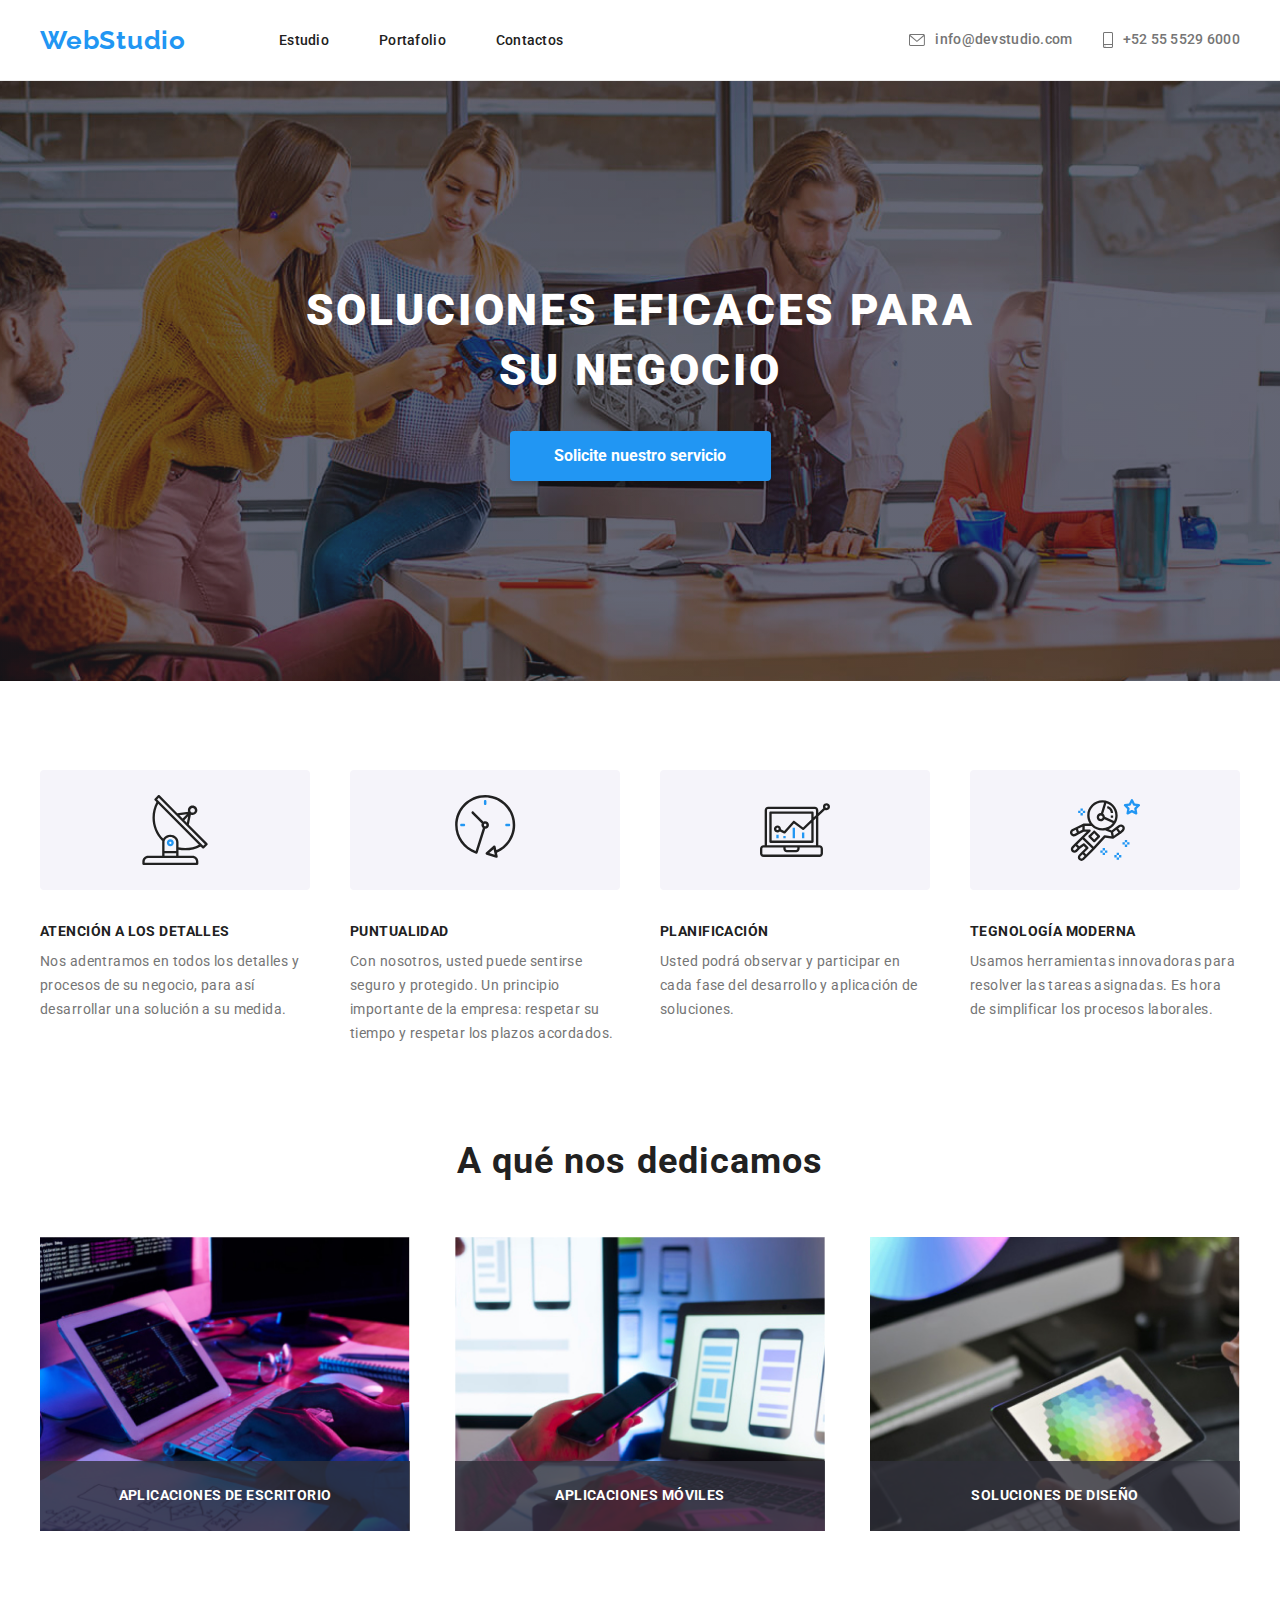
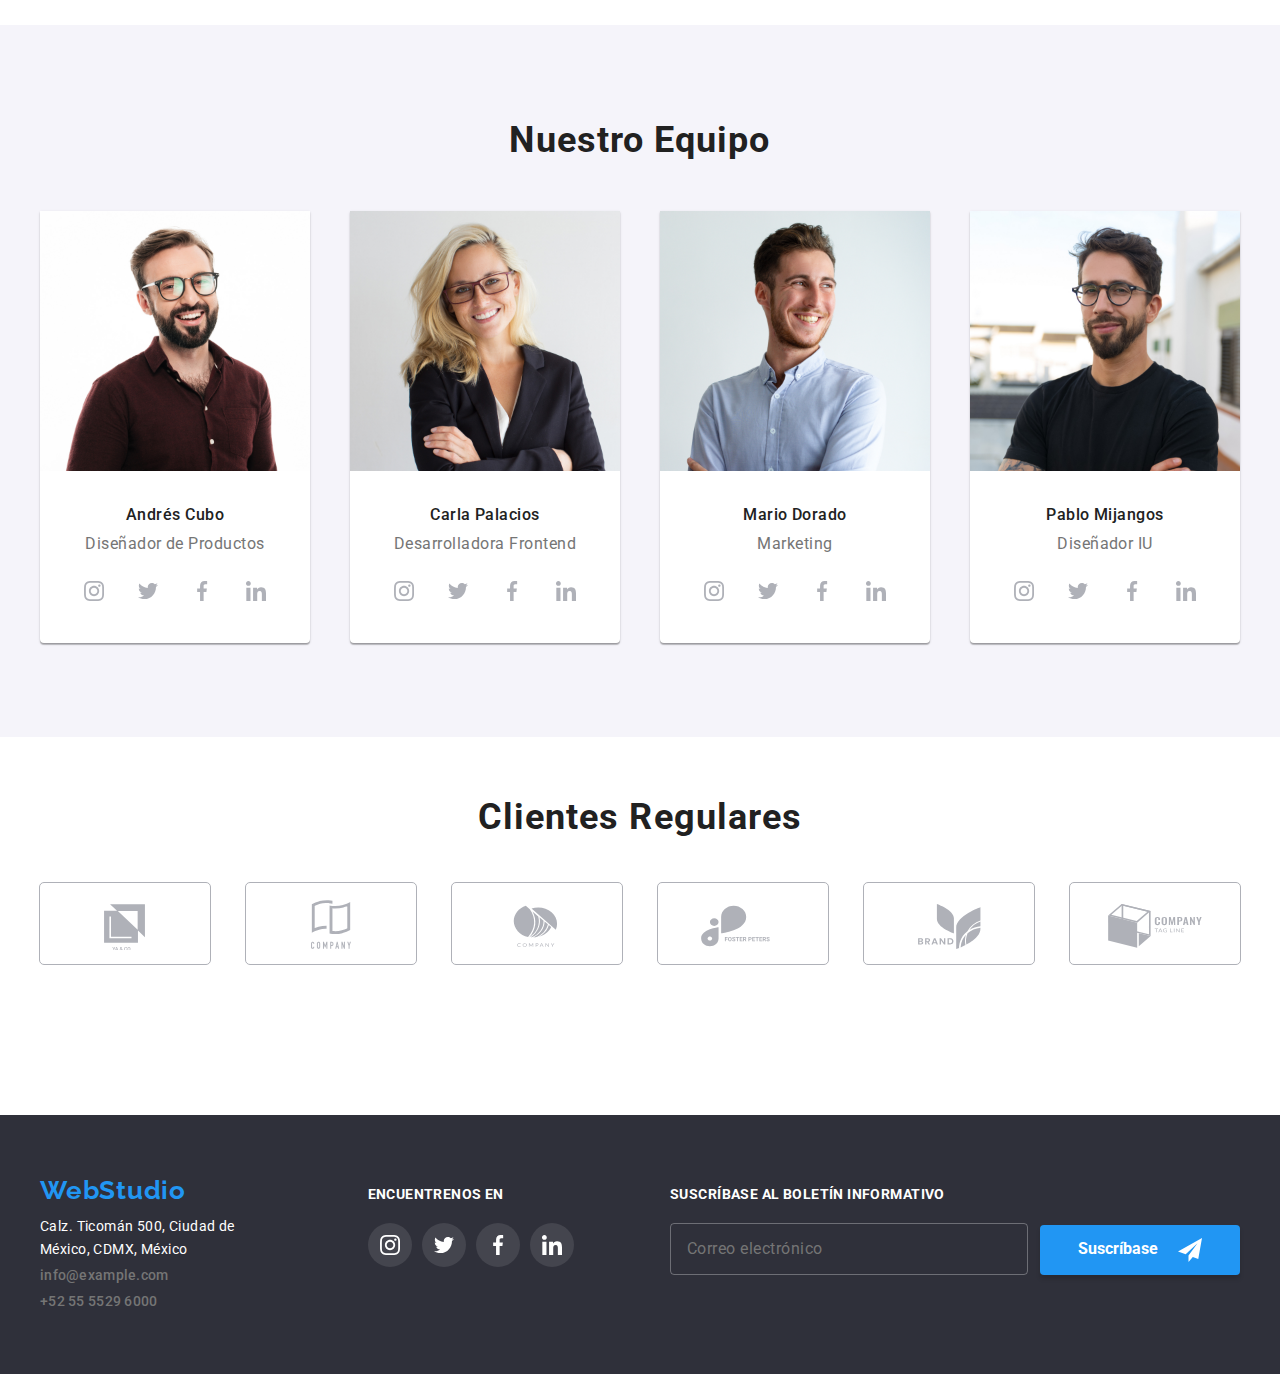
<file: index.html>
<!DOCTYPE html>
<html lang="es">
  <head>
    <meta charset="utf-8" />
    <meta name="description" content="homework 1: Web Studio Project" />
    <meta name="viewport" content="width=device-width, initial-scale=1" />
    <link rel="stylesheet" href="./css/modern-normalize.min.css" />
    <link rel="stylesheet" type="text/css" href="css/styles.css" />
    <link rel="preconnect" href="https://fonts.googleapis.com" />
    <link rel="preconnect" href="https://fonts.gstatic.com" crossorigin />
    <link
      href="https://fonts.googleapis.com/css2?family=Raleway:wght@700&family=Roboto:wght@400;500;700;900&display=swap"
      rel="stylesheet"
    />
    <title>Principal</title>
  </head>
  <body>
    <header>
      <div class="container">
        <nav>
          <a class="logo" href="#">WebStudio</a>
          <ul class="links">
            <li><a class="link" href="#">Estudio</a></li>
            <li><a class="link" href="portafolio.html">Portafolio</a></li>
            <li><a class="link" href="#">Contactos</a></li>
          </ul>
        </nav>
        <ul class="contacts">
          <li class="contact-item">
            <svg class="icon-mail" width="16" height="12">
              <use xlink:href="./images/icons.svg#icon-sobre"></use>
            </svg>
            <a class="contact" href="mailto:info@devstudio.com"
              >info@devstudio.com</a
            >
          </li>
          <li class="contact-item">
            <svg class="icon-phone" width="10" height="16">
              <use
                xlink:href="./images/icons.svg#icon-telfono-inteligente"
              ></use>
            </svg>
            <a class="contact" href="tel:+525555296000">+52 55 5529 6000</a>
          </li>
        </ul>
      </div>
    </header>
    <main>
      <section class="banner">
        <div class="container">
          <h1 class="title">SOLUCIONES EFICACES PARA <br />SU NEGOCIO</h1>
          <button data-modal-open class="button" type="button">
            Solicite nuestro servicio
          </button>
        </div>
      </section>
      <div class="container">
        <ul class="descriptions">
          <li>
            <svg class="icon-antenna" width="70" height="70">
              <use xlink:href="./images/icons.svg#icon-antena-1"></use>
            </svg>
            <h3 class="subtitle">ATENCIÓN A LOS DETALLES</h3>
            <p class="text">
              Nos adentramos en todos los detalles y procesos de su negocio,
              para así desarrollar una solución a su medida.
            </p>
          </li>
          <li>
            <svg class="icon-clock" width="70" height="70">
              <use xlink:href="./images/icons.svg#icon-reloj-1"></use>
            </svg>
            <h3 class="subtitle">PUNTUALIDAD</h3>
            <p class="text">
              Con nosotros, usted puede sentirse seguro y protegido. Un
              principio importante de la empresa: respetar su tiempo y respetar
              los plazos acordados.
            </p>
          </li>
          <li>
            <svg class="icon-diagram" width="70" height="70">
              <use xlink:href="./images/icons.svg#icon-diagrama-1"></use>
            </svg>
            <h3 class="subtitle">PLANIFICACIÓN</h3>
            <p class="text">
              Usted podrá observar y participar en cada fase del desarrollo y
              aplicación de soluciones.
            </p>
          </li>
          <li>
            <svg class="icon-astronaut" width="70" height="70">
              <use xlink:href="./images/icons.svg#icon-astronauta-1"></use>
            </svg>
            <h3 class="subtitle">TEGNOLOGÍA MODERNA</h3>
            <p class="text">
              Usamos herramientas innovadoras para resolver las tareas
              asignadas. Es hora de simplificar los procesos laborales.
            </p>
          </li>
        </ul>
        <div class="service">
          <h2 class="title1">A qué nos dedicamos</h2>
          <ul class="service-list">
            <li class="service-item">
              <img
                src="images/image.jpg"
                alt="persona digitando código"
                width="370"
              />
              <h3>APLICACIONES DE ESCRITORIO</h3>
            </li>
            <li class="service-item">
              <img
                src="images/image-1.jpg"
                alt="persona digitando código"
                width="370"
              />
              <h3>APLICACIONES MÓVILES</h3>
            </li>
            <li class="service-item">
              <img
                src="images/image-2.jpg"
                alt="persona digitando código"
                width="370"
              />
              <h3>SOLUCIONES DE DISEÑO</h3>
            </li>
          </ul>
        </div>
      </div>
      <section class="team">
        <div class="container">
          <h2 class="title1">Nuestro Equipo</h2>
          <ul class="team-cards">
            <li class="team-item">
              <figure>
                <img
                  src="images/image-3.jpg"
                  alt="Andrés Cubo"
                  style="width: 270px"
                />
                <figcaption class="team-person">
                  <h3 class="name">Andrés Cubo</h3>
                  <p>Diseñador de Productos</p>
                  <ul class="team-icons">
                    <li>
                      <svg class="icon-network" width="44" height="44">
                        <use
                          xlink:href="./images/icons.svg#icon-instagram"
                        ></use>
                      </svg>
                    </li>
                    <li>
                      <svg class="icon-network" width="44" height="44">
                        <use xlink:href="./images/icons.svg#icon-twitter"></use>
                      </svg>
                    </li>
                    <li>
                      <svg class="icon-network" width="44" height="44">
                        <use
                          xlink:href="./images/icons.svg#icon-facebook"
                        ></use>
                      </svg>
                    </li>
                    <li>
                      <svg class="icon-network" width="44" height="44">
                        <use
                          xlink:href="./images/icons.svg#icon-linkedin"
                        ></use>
                      </svg>
                    </li>
                  </ul>
                </figcaption>
              </figure>
            </li>
            <li class="team-item">
              <figure>
                <img
                  src="images/image-4.jpg"
                  alt="Carla Palacios"
                  style="width: 270px"
                />
                <figcaption class="team-person">
                  <h3 class="name">Carla Palacios</h3>
                  <p>Desarrolladora Frontend</p>
                  <ul class="team-icons">
                    <li>
                      <svg class="icon-network" width="44" height="44">
                        <use
                          xlink:href="./images/icons.svg#icon-instagram"
                        ></use>
                      </svg>
                    </li>
                    <li>
                      <svg class="icon-network" width="44" height="44">
                        <use xlink:href="./images/icons.svg#icon-twitter"></use>
                      </svg>
                    </li>
                    <li>
                      <svg class="icon-network" width="44" height="44">
                        <use
                          xlink:href="./images/icons.svg#icon-facebook"
                        ></use>
                      </svg>
                    </li>
                    <li>
                      <svg class="icon-network" width="44" height="44">
                        <use
                          xlink:href="./images/icons.svg#icon-linkedin"
                        ></use>
                      </svg>
                    </li>
                  </ul>
                </figcaption>
              </figure>
            </li>
            <li class="team-item">
              <figure>
                <img
                  src="images/image-5.jpg"
                  alt="Mario Dorado"
                  style="width: 270px"
                />
                <figcaption class="team-person">
                  <h3 class="name">Mario Dorado</h3>
                  <p>Marketing</p>
                  <ul class="team-icons">
                    <li>
                      <svg class="icon-network" width="44" height="44">
                        <use
                          xlink:href="./images/icons.svg#icon-instagram"
                        ></use>
                      </svg>
                    </li>
                    <li>
                      <svg class="icon-network" width="44" height="44">
                        <use xlink:href="./images/icons.svg#icon-twitter"></use>
                      </svg>
                    </li>
                    <li>
                      <svg class="icon-network" width="44" height="44">
                        <use
                          xlink:href="./images/icons.svg#icon-facebook"
                        ></use>
                      </svg>
                    </li>
                    <li>
                      <svg class="icon-network" width="44" height="44">
                        <use
                          xlink:href="./images/icons.svg#icon-linkedin"
                        ></use>
                      </svg>
                    </li>
                  </ul>
                </figcaption>
              </figure>
            </li>
            <li class="team-item">
              <figure>
                <img
                  src="images/image-6.jpg"
                  alt="Pablo Mijangos"
                  style="width: 270px"
                />
                <figcaption class="team-person">
                  <h3 class="name">Pablo Mijangos</h3>
                  <p>Diseñador IU</p>
                  <ul class="team-icons">
                    <li>
                      <svg class="icon-network" width="44" height="44">
                        <use
                          xlink:href="./images/icons.svg#icon-instagram"
                        ></use>
                      </svg>
                    </li>
                    <li>
                      <svg class="icon-network" width="44" height="44">
                        <use xlink:href="./images/icons.svg#icon-twitter"></use>
                      </svg>
                    </li>
                    <li>
                      <svg class="icon-network" width="44" height="44">
                        <use
                          xlink:href="./images/icons.svg#icon-facebook"
                        ></use>
                      </svg>
                    </li>
                    <li>
                      <svg class="icon-network" width="44" height="44">
                        <use
                          xlink:href="./images/icons.svg#icon-linkedin"
                        ></use>
                      </svg>
                    </li>
                  </ul>
                </figcaption>
              </figure>
            </li>
          </ul>
        </div>
      </section>
      <section class="clients">
        <div class="container">
          <h2 class="title1">Clientes Regulares</h2>
          <ul class="clients-logo">
            <li>
              <svg class="client-item" width="106" height="52.83">
                <use xlink:href="./images/icons.svg#icon-Logo"></use>
              </svg>
            </li>
            <li>
              <svg class="client-item" width="106" height="52.83">
                <use xlink:href="./images/icons.svg#icon-Logo1"></use>
              </svg>
            </li>
            <li>
              <svg class="client-item" width="106" height="52.83">
                <use xlink:href="./images/icons.svg#icon-Logo2"></use>
              </svg>
            </li>
            <li>
              <svg class="client-item" width="106" height="52.83">
                <use xlink:href="./images/icons.svg#icon-Logo3"></use>
              </svg>
            </li>
            <li>
              <svg class="client-item" width="106" height="52.83">
                <use xlink:href="./images/icons.svg#icon-Logo4"></use>
              </svg>
            </li>
            <li>
              <svg class="client-item" width="106" height="52.83">
                <use xlink:href="./images/icons.svg#icon-Logo5"></use>
              </svg>
            </li>
          </ul>
        </div>
      </section>
    </main>
    <footer>
      <div class="container">
        <section class="location-data">
          <a class="logo" href="#">WebStudio</a>
          <address class="address-text">
            Calz. Ticomán 500, Ciudad de México, CDMX, México
          </address>
          <address class="contacts1">
            <a class="contact" href="mailto:info@example.com"
              >info@example.com</a
            >
            <a class="contact" href="tel:+525555296000">+52 55 5529 6000</a>
          </address>
        </section>
        <section class="social-networks">
          <h3>ENCUENTRENOS EN</h3>
          <ul class="social-icons">
            <li class="social-item">
              <svg class="icon-network" width="44" height="44">
                <use xlink:href="./images/icons.svg#icon-instagram"></use>
              </svg>
            </li>
            <li class="social-item">
              <svg class="icon-network" width="44" height="44">
                <use xlink:href="./images/icons.svg#icon-twitter"></use>
              </svg>
            </li>
            <li class="social-item">
              <svg class="icon-network" width="44" height="44">
                <use xlink:href="./images/icons.svg#icon-facebook"></use>
              </svg>
            </li>
            <li class="social-item">
              <svg class="icon-network" width="44" height="44">
                <use xlink:href="./images/icons.svg#icon-linkedin"></use>
              </svg>
            </li>
          </ul>
        </section>
        <section class="subscribe">
          <form class="subscribe-form" name="subscribe-form">
            <label class="subscribe-mail">
              <h3>SUSCRÍBASE al boletín informativo</h3>
              <input
                type="email"
                name="email"
                placeholder="Correo electrónico"
              />
            </label>
            <button class="subscribe-btn" type="submit">
              Suscríbase
              <svg class="send">
                <use xlink:href="./images/icons.svg#icon-send"></use>
              </svg>
            </button>
          </form>
        </section>
      </div>
    </footer>
    <div class="backdrop is-hidden" data-modal>
      <div class="modal">
        <h3>Deje sus datos, nos contactaremos con usted</h3>
        <form class="modal-form" name="modal-form" autocomplete="on">
          <label class="info-user">
            Nombre
            <input class="info-input" type="text" name="name" autofocus />
            <svg class="icon-input" width="12" height="12">
              <use xlink:href="./images/icons.svg#icon-person-modal"></use>
            </svg>
          </label>
          <label class="info-user">
            Teléfono
            <input class="info-input" type="tel" name="phone" />
            <svg class="icon-input" width="13" height="13">
              <use xlink:href="./images/icons.svg#icon-phone-modal"></use>
            </svg>
          </label>
          <label class="info-user">
            E-mail
            <input class="info-input" type="email" name="email" />
            <svg class="icon-input" width="15" height="12">
              <use xlink:href="./images/icons.svg#icon-mail-modal"></use>
            </svg>
          </label>
          <label class="info-comments">
            Comentarios
            <textarea
              class="comments"
              name="comments"
              placeholder="Introduzca el texto"
            ></textarea>
          </label>
          <label class="info-agree">
            <input
              class="info-check"
              type="checkbox"
              name="agree"
              value="agree"
            />
            <svg class="box">
              <use xlink:href="./images/icons.svg#icon-box"></use>
            </svg>
            <svg class="check">
              <use xlink:href="./images/icons.svg#icon-check"></use>
            </svg>
            <p>
              Estoy de acuerdo con el boletín informativo y acepto los Términos
              y Condiciones
            </p>
          </label>
          <button type="submit">Enviar</button>
        </form>
        <button class="exit-modal" data-modal-close>
          <svg class="exit-icon" width="18" height="18">
            <use xlink:href="./images/icons.svg#exit"></use>
          </svg>
        </button>
      </div>
    </div>
    <script src="./js/modal.js"></script>
  </body>
</html>
</file>
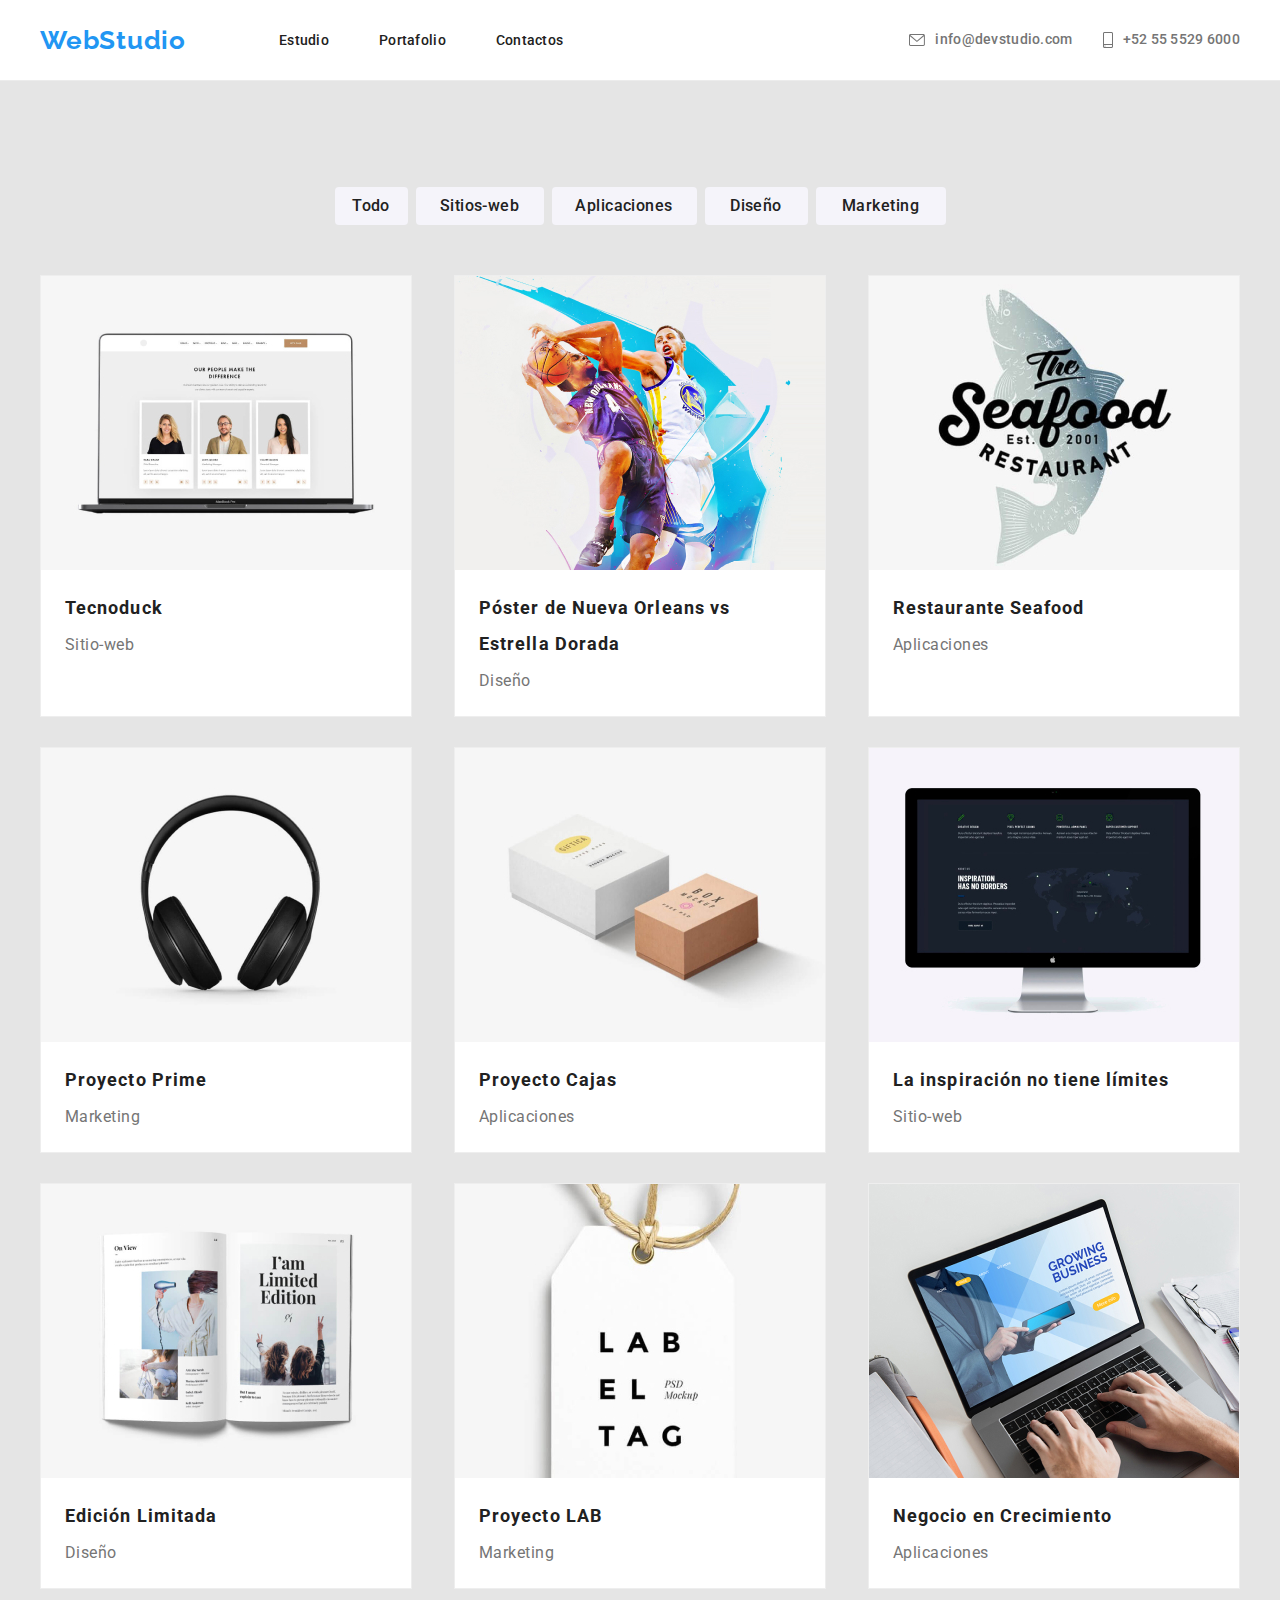
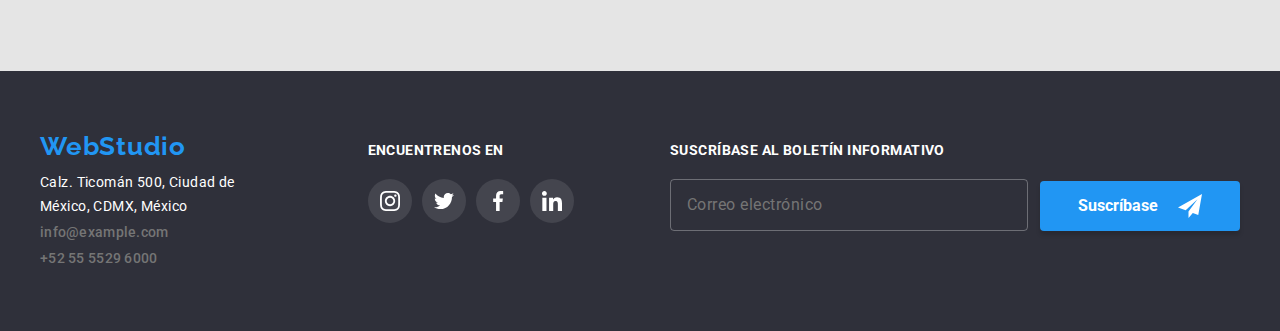
<file: portafolio.html>
<!DOCTYPE html>
<html lang="es">
  <head>
    <meta charset="utf-8" />
    <meta name="description" content="homework 1: Web Studio Project" />
    <meta name="viewport" content="width=device-width, initial-scale=1" />
    <link rel="stylesheet" href="./css/modern-normalize.min.css" />
    <link rel="stylesheet" type="text/css" href="css/styles.css" />
    <link rel="preconnect" href="https://fonts.googleapis.com" />
    <link rel="preconnect" href="https://fonts.gstatic.com" crossorigin />
    <link
      href="https://fonts.googleapis.com/css2?family=Raleway:wght@700&family=Roboto:wght@400;500;700;900&display=swap"
      rel="stylesheet"
    />
    <title>Portafolio</title>
  </head>
  <body>
    <header>
      <div class="container">
        <nav>
          <a class="logo" href="index.html">WebStudio</a>
          <ul class="links">
            <li><a class="link" href="index.html">Estudio</a></li>
            <li><a class="link" href="#">Portafolio</a></li>
            <li><a class="link" href="#">Contactos</a></li>
          </ul>
        </nav>
        <ul class="contacts">
          <li class="contact-item">
            <svg class="icon-mail" width="16" height="12">
              <use xlink:href="./images/icons.svg#icon-sobre"></use>
            </svg>
            <a class="contact" href="mailto:info@devstudio.com"
              >info@devstudio.com</a
            >
          </li>
          <li class="contact-item">
            <svg class="icon-phone" width="10" height="16">
              <use
                xlink:href="./images/icons.svg#icon-telfono-inteligente"
              ></use>
            </svg>
            <a class="contact" href="tel:+525555296000">+52 55 5529 6000</a>
          </li>
        </ul>
      </div>
    </header>
    <main>
      <section class="products">
        <div class="container">
          <ul class="filters">
            <li><button class="filter" type="button">Todo</button></li>
            <li><button class="filter" type="button">Sitios-web</button></li>
            <li><button class="filter" type="button">Aplicaciones</button></li>
            <li><button class="filter" type="button">Diseño</button></li>
            <li><button class="filter" type="button">Marketing</button></li>
          </ul>
          <ul class="products-all">
            <li class="product-item">
              <figure>
                <div class="product-description">
                  <img src="images/img-port.jpg" alt="Tecnoduck" />
                  <div class="product-transition">
                    <p>
                      Tecnoduck es una plataforma de distribución de coronavirus
                      de última generación. Las compañías usan esta plataforma
                      para el espionaje digital y los ataques a los servidores
                      seguros de la competencia.
                    </p>
                  </div>
                </div>
                <figcaption class="category">
                  <h3 class="product">Tecnoduck</h3>
                  Sitio-web
                </figcaption>
              </figure>
            </li>
            <li class="product-item">
              <figure>
                <div class="product-description">
                  <img src="images/img-port1.jpg" alt="Poster basketball" />
                  <div class="product-transition">
                    <p>
                      Tecnoduck es una plataforma de distribución de coronavirus
                      de última generación. Las compañías usan esta plataforma
                      para el espionaje digital y los ataques a los servidores
                      seguros de la competencia.
                    </p>
                  </div>
                </div>
                <figcaption class="category">
                  <h3 class="product">
                    Póster de Nueva Orleans vs Estrella Dorada
                  </h3>
                  Diseño
                </figcaption>
              </figure>
            </li>
            <li class="product-item">
              <figure>
                <div class="product-description">
                  <img src="images/img-port2.jpg" alt="Restaurant Seafood" />
                  <div class="product-transition">
                    <p>
                      Tecnoduck es una plataforma de distribución de coronavirus
                      de última generación. Las compañías usan esta plataforma
                      para el espionaje digital y los ataques a los servidores
                      seguros de la competencia.
                    </p>
                  </div>
                </div>
                <figcaption class="category">
                  <h3 class="product">Restaurante Seafood</h3>
                  Aplicaciones
                </figcaption>
              </figure>
            </li>
            <li class="product-item">
              <figure>
                <div class="product-description">
                  <img src="images/img-port3.jpg" alt="Project Prime" />
                  <div class="product-transition">
                    <p>
                      Tecnoduck es una plataforma de distribución de coronavirus
                      de última generación. Las compañías usan esta plataforma
                      para el espionaje digital y los ataques a los servidores
                      seguros de la competencia.
                    </p>
                  </div>
                </div>
                <figcaption class="category">
                  <h3 class="product">Proyecto Prime</h3>
                  Marketing
                </figcaption>
              </figure>
            </li>
            <li class="product-item">
              <figure>
                <div class="product-description">
                  <img src="images/img-port4.jpg" alt="Project Boxes" />
                  <div class="product-transition">
                    <p>
                      Tecnoduck es una plataforma de distribución de coronavirus
                      de última generación. Las compañías usan esta plataforma
                      para el espionaje digital y los ataques a los servidores
                      seguros de la competencia.
                    </p>
                  </div>
                </div>
                <figcaption class="category">
                  <h3 class="product">Proyecto Cajas</h3>
                  Aplicaciones
                </figcaption>
              </figure>
            </li>
            <li class="product-item">
              <figure>
                <div class="product-description">
                  <img src="images/img-port5.jpg" alt="monitor" />
                  <div class="product-transition">
                    <p>
                      Tecnoduck es una plataforma de distribución de coronavirus
                      de última generación. Las compañías usan esta plataforma
                      para el espionaje digital y los ataques a los servidores
                      seguros de la competencia.
                    </p>
                  </div>
                </div>
                <figcaption class="category">
                  <h3 class="product">La inspiración no tiene límites</h3>
                  Sitio-web
                </figcaption>
              </figure>
            </li>
            <li class="product-item">
              <figure>
                <div class="product-description">
                  <img src="images/img-port6.jpg" alt="magazine" />
                  <div class="product-transition">
                    <p>
                      Tecnoduck es una plataforma de distribución de coronavirus
                      de última generación. Las compañías usan esta plataforma
                      para el espionaje digital y los ataques a los servidores
                      seguros de la competencia.
                    </p>
                  </div>
                </div>
                <figcaption class="category">
                  <h3 class="product">Edición Limitada</h3>
                  Diseño
                </figcaption>
              </figure>
            </li>
            <li class="product-item">
              <figure>
                <div class="product-description">
                  <img src="images/img-port7.jpg" alt="tag" />
                  <div class="product-transition">
                    <p>
                      Tecnoduck es una plataforma de distribución de coronavirus
                      de última generación. Las compañías usan esta plataforma
                      para el espionaje digital y los ataques a los servidores
                      seguros de la competencia.
                    </p>
                  </div>
                </div>
                <figcaption class="category">
                  <h3 class="product">Proyecto LAB</h3>
                  Marketing
                </figcaption>
              </figure>
            </li>
            <li class="product-item">
              <figure>
                <div class="product-description">
                  <img src="images/img-port8.jpg" alt="laptop working" />
                  <div class="product-transition">
                    <p>
                      Tecnoduck es una plataforma de distribución de coronavirus
                      de última generación. Las compañías usan esta plataforma
                      para el espionaje digital y los ataques a los servidores
                      seguros de la competencia.
                    </p>
                  </div>
                </div>
                <figcaption class="category">
                  <h3 class="product">Negocio en Crecimiento</h3>
                  Aplicaciones
                </figcaption>
              </figure>
            </li>
          </ul>
        </div>
      </section>
    </main>
    <footer>
      <div class="container">
        <section class="location-data">
          <a class="logo" href="#">WebStudio</a>
          <address class="address-text">
            Calz. Ticomán 500, Ciudad de México, CDMX, México
          </address>
          <address class="contacts1">
            <a class="contact" href="mailto:info@example.com"
              >info@example.com</a
            >
            <a class="contact" href="tel:+525555296000">+52 55 5529 6000</a>
          </address>
        </section>
        <section class="social-networks">
          <h3>ENCUENTRENOS EN</h3>
          <ul class="social-icons">
            <li class="social-item">
              <svg class="icon-network" width="44" height="44">
                <use xlink:href="./images/icons.svg#icon-instagram"></use>
              </svg>
            </li>
            <li class="social-item">
              <svg class="icon-network" width="44" height="44">
                <use xlink:href="./images/icons.svg#icon-twitter"></use>
              </svg>
            </li>
            <li class="social-item">
              <svg class="icon-network" width="44" height="44">
                <use xlink:href="./images/icons.svg#icon-facebook"></use>
              </svg>
            </li>
            <li class="social-item">
              <svg class="icon-network" width="44" height="44">
                <use xlink:href="./images/icons.svg#icon-linkedin"></use>
              </svg>
            </li>
          </ul>
        </section>
        <section class="subscribe">
          <form class="subscribe-form" name="subscribe-form">
            <label class="subscribe-mail">
              <h3>SUSCRÍBASE al boletín informativo</h3>
              <input
                type="email"
                name="email"
                placeholder="Correo electrónico"
              />
            </label>
            <button class="subscribe-btn" type="submit">
              Suscríbase
              <svg class="send">
                <use xlink:href="./images/icons.svg#icon-send"></use>
              </svg>
            </button>
          </form>
        </section>
      </div>
    </footer>
  </body>
</html>
</file>
<file: css/styles.css>
:root {
    --color-logo: #2196F3;
    --color-title: #212121;
    --color-text: #757575;
    --color-background: #2F303A;
    --text-banner: #FFFFFF;
    --background-filter: #F5F4FA;
    --color-back-portafolio: #E5E5E5;
    --fill-icon: #AFB1B8;
}

* {
    box-sizing: border-box;
}

body {
    font-family: 'Roboto', sans-serif;
    color: var(--color-text);
    margin: 0px;
}

a {
    text-decoration: none;
}

a:active {
    color: var(--color-logo);
}

a:visited {
    color: var(--color-title);
}

figure,
h1,
h2,
h3,
p,
ul {
    padding: 0px;
    margin: 0px;
}

footer {
    background-color: var(--color-background);
    padding-top: 60px;
    padding-bottom: 60px;
}

footer>.container {
    display: flex;
    justify-content: space-between;
    align-items: baseline;
}

footer h3 {
    text-transform: uppercase;
}

h3 {
    font-family: 'Roboto';
    font-style: normal;
    font-weight: 700;
    font-size: 14px;
    line-height: 1.14;
    letter-spacing: 0.03em;
    color: var(--text-banner);
}

header {
    border-bottom: 1px solid #ECECEC;
}

header>.container {
    display: flex;
    align-items: center;
    justify-content: space-between;
    height: 80px;
}



li {
    list-style: none;
}

nav {
    display: flex;
}

.address-text {
    font-style: normal;
    font-size: 14px;
    line-height: 1.71;
    letter-spacing: 0.03em;
    color: var(--text-banner);

    width: 231px;
    margin-top: 9px;
    margin-bottom: 2px;
}

.banner {
    margin-right: auto;
    margin-left: auto;
    background-color: var(--color-background);
    text-align: center;
    padding-top: 200px;
    padding-bottom: 200px;
    max-width: 1600px;
    background-image: linear-gradient(rgba(47, 48, 58, 0.4), rgba(47, 48, 58, 0.4)), url('.././images/Image-back.jpg');
    background-size: cover;
    background-position: center;
    background-repeat: no-repeat;
}

.backdrop {
    position: fixed;
    top: 0;
    left: 0;
    width: 100vw;
    height: 100vh;
    background: rgba(0, 0, 0, 0.2);
    display: flex;
    align-items: center;
    justify-content: center;
    transition: opacity 250ms cubic-bezier(0.4, 0, 0.2, 1), visibility 250ms cubic-bezier(0.4, 0, 0.2, 1);
}

.backdrop.is-hidden {
    visibility: hidden;
    opacity: 0;
    pointer-events: none;
}

.backdrop.is-hidden .modal {
    scale: 0;
    opacity: 0;
}

.backdrop .modal {
    scale: 1;
    opacity: 1;
    transition: opacity 250ms cubic-bezier(0.4, 0, 0.2, 1), scale 250ms cubic-bezier(0.4, 0, 0.2, 1);
}

.button {
    font-family: 'Roboto', sans-serif;
    font-weight: 700;
    font-size: 16px;
    line-height: 1.88;
    background-color: var(--color-logo);
    color: var(--text-banner);
    text-align: center;
    width: 261px;
    height: 50px;
    background: var(--color-logo);
    box-shadow: 0px 4px 4px rgba(0, 0, 0, 0.15);
    border-radius: 4px;
    cursor: pointer;
    border: 0px;
    padding: 0px;
}

.category {
    font-size: 16px;
    line-height: 1.88;
    letter-spacing: 0.03em;

    margin-top: 20px;
    margin-left: 24px;
    margin-right: 24px;
}

.clients {
    margin-top: 59px;
    margin-bottom: 151px;
}

.client-item {
    box-sizing: content-box;
    padding: 14.09px 32px;
    outline: 1px solid var(--fill-icon);
    border-radius: 4px;
    fill: var(--fill-icon);
}

.client-item:hover,
.client-item:focus {
    outline: 1px solid var(--color-logo);
    fill: var(--color-logo);
}

.clients-logo {
    margin-top: 44.02px;
    display: flex;
    justify-content: space-between;
}

.clients-logo>li {
    display: inline-flex;
    align-items: center;
    cursor: pointer;
}

.contact {
    font-style: normal;
    font-weight: 500;
    font-size: 14px;
    line-height: 1.14;
    letter-spacing: 0.02em;
    color: var(--color-text);
}

.contacts {
    display: flex;
    align-items: center;
}

.contacts>li:not(:last-child) {
    margin-right: 50px;
}

.contact-item {
    display: inline-flex;
    align-items: center;
}

.contact-item:hover *,
.contact-item:focus * {
    color: var(--color-logo);
    fill: var(--color-logo);
}

.contacts>.contact-item:not(:last-child) {
    margin-right: 30px;
}

.contacts1 {
    display: flex;
    flex-direction: column;
    align-items: flex-start;
}

.contacts1>.contact {
    line-height: 1.71;
}

.contacts1>.contact:not(:last-child) {
    margin-bottom: 2px;
}

.container {
    width: 1200px;
    margin-right: auto;
    margin-left: auto;
}

.descriptions {
    display: flex;
    align-items: flex-start;
    justify-content: space-between;
    padding-top: 89px;
    padding-bottom: 94px;
}

.descriptions>li {
    width: 270px;
}

.exit-modal {
    position: absolute;
    display: flex;
    justify-content: center;
    align-items: center;
    top: 8px;
    right: 8px;
    box-sizing: border-box;
    width: 30px;
    height: 30px;
    background-color: var(--text-banner);
    border: 1px solid rgba(0, 0, 0, 0.1);
    border-radius: 50%;
    cursor: pointer;
}

.exit-modal:hover,
.exit-modal:focus {
    fill: var(--color-logo);
    outline: none;
}


.filters {
    display: flex;
    justify-content: center;
    margin-bottom: 50px;
}

.filter {
    font-family: 'Roboto', sans-serif;
    font-weight: 500;
    font-size: 16px;
    line-height: 1.62;
    text-align: center;
    letter-spacing: 0.03em;
    color: var(--color-title);
    background-color: var(--background-filter);
    border-radius: 4px;
    cursor: pointer;
    border: 0px;
    height: 38px;
    padding: 0px;
}

.filter:hover,
.filter:focus {
    color: var(--text-banner);
    background: var(--color-logo);
    box-shadow: 0px 3px 1px rgba(0, 0, 0, 0.1), 0px 1px 2px rgba(0, 0, 0, 0.08), 0px 2px 2px rgba(0, 0, 0, 0.12);
    border-radius: 4px;
}

.filters>li:nth-child(1)>.filter {
    width: 73px;
}

.filters>li:nth-child(2)>.filter {
    width: 128px;
}

.filters>li:nth-child(3)>.filter {
    width: 145px;
}

.filters>li:nth-child(4)>.filter {
    width: 103px;
}

.filters>li:nth-child(5)>.filter {
    width: 130px;
}

.filters>li:not(:last-child) {
    margin-right: 8px;
}

.social-icons {
    display: inline-flex;
    justify-content: flex-start;
    height: 44px;
    gap: 10px;
    margin-top: 20px;
}

.social-item>.icon-network {
    fill: var(--text-banner);
    background: rgba(255, 255, 255, 0.1);
}

.social-networks {
    display: flex;
    flex-direction: column;
}

.icon-antenna,
.icon-clock,
.icon-diagram,
.icon-astronaut {
    box-sizing: content-box;
    padding: 25px 100px;
    background-color: var(--background-filter);
    border-radius: 4px;
    margin-bottom: 30px;
}

.icon-mail {
    margin-right: 10px;
    fill: var(--color-text);
}

.icon-network {
    border-radius: 50%;
    background-color: var(--text-banner);
    fill: var(--fill-icon);
    cursor: pointer;
}

.icon-network:hover,
.icon-network:focus {
    background-color: var(--color-logo);
    fill: var(--text-banner);
}

.icon-phone {
    margin-right: 10px;
    fill: var(--color-text);
}

.info-agree {
    display: flex;
    justify-content: center;
    align-items: flex-start;
    margin-top: 20px;
}

.info-check {
    -moz-appearance: none;
    -webkit-appearance: none;
    appearance: none;
}

.info-check:checked+.box {
    fill: var(--color-logo);
    background-color: var(--color-logo);
    border-radius: 2px;
}

.box {
    margin-top: 5px;
    width: 16px;
    height: 15px;
}

.check {
    position: relative;
    width: 11px;
    height: 8px;
    top: 9px;
    left: -13px;
    fill: var(--text-banner);
}

.info-agree>p {
    font-family: 'Roboto';
    font-style: normal;
    font-weight: 400;
    font-size: 14px;
    line-height: 24px;
    letter-spacing: 0.03em;
    color: var(--color-text);
    width: 400.62px;
}

.info-comments {
    font-family: 'Roboto';
    font-style: normal;
    font-weight: 400;
    font-size: 12px;
    line-height: 14px;
    letter-spacing: 0.01em;
    color: var(--color-text);
}

.comments {
    margin-top: 4px;
    width: 100%;
    height: 120px;
    left: 576px;
    top: 518px;
    border: 1px solid rgba(33, 33, 33, 0.2);
    border-radius: 4px;
    padding: 12px 16px;
    resize: none;
}

.comments::placeholder {
    font-family: 'Roboto';
    font-style: normal;
    font-weight: 400;
    font-size: 12px;
    line-height: 14px;
    letter-spacing: 0.01em;
    color: rgba(117, 117, 117, 0.5);
}

.comments:focus {
    outline: none;
}

.info-user {
    position: relative;
    display: flex;
    flex-direction: column;
    font-family: 'Roboto';
    font-style: normal;
    font-weight: 400;
    font-size: 12px;
    line-height: 14px;
    letter-spacing: 0.01em;
    color: var(--color-text);
    margin-bottom: 10px;
}

.info-input {
    margin-top: 4px;
    width: 100%;
    height: 40px;
    left: 576px;
    top: 314px;
    border: 1px solid rgba(33, 33, 33, 0.2);
    border-radius: 4px;
    padding-left: 42px;
}

.icon-input {
    position: absolute;
    top: 32px;
    left: 15px;
}

.info-input:focus {
    border-color: var(--color-logo);
    outline: none;
}

.info-input:focus+.icon-input {
    fill: var(--color-logo);
}

.link {
    position: relative;
    font-weight: 500;
    font-size: 14px;
    line-height: 1.14;
    letter-spacing: 0.02em;
    color: var(--color-title);
}

.link:hover,
.link:focus {
    color: var(--color-logo);
}

.link::after {
    position: absolute;
    content: "";
    left: 0;
    top: calc(100% + 28px);
    width: 100%;
    background-color: var(--color-logo);
    height: 4px;
    border-radius: 2px;
    opacity: 0;
}

.link:hover::after,
.link:focus::after {
    opacity: 1;
}

.links {
    display: flex;
    align-items: center;
    margin-left: 93px;
}

.links>li:not(:last-child) {
    margin-right: 50px;
}

.location-data {
    display: flex;
    flex-direction: column;
    align-items: flex-start;
    flex-wrap: wrap;
}

.logo {
    font-family: 'Raleway', sans-serif;
    font-weight: 700;
    font-size: 26px;
    line-height: 1.19;
    text-align: right;
    letter-spacing: 0.03em;
    color: var(--color-logo);
}

.logo:active,
.logo:visited {
    color: var(--color-logo);
}

.modal {
    position: relative;
    width: 528px;
    background-color: var(--text-banner);
    box-shadow: 0px 1px 3px rgba(0, 0, 0, 0.12), 0px 1px 1px rgba(0, 0, 0, 0.14), 0px 2px 1px rgba(0, 0, 0, 0.2);
    border-radius: 4px;
    padding: 40px;
}

.modal>h3 {
    font-family: 'Roboto';
    font-style: normal;
    font-weight: 700;
    font-size: 20px;
    line-height: 23px;
    text-align: center;
    letter-spacing: 0.03em;
    color: #212121;
    margin-bottom: 12px;
}


.modal-form>button {
    display: flex;
    justify-content: center;
    font-family: 'Roboto';
    font-style: normal;
    font-weight: 700;
    font-size: 16px;
    line-height: 30px;
    align-items: center;
    text-align: center;
    letter-spacing: 0.06em;
    padding: 10px 75px;
    color: var(--text-banner);
    background-color: var(--color-logo);
    border: none;
    box-shadow: 0px 4px 4px rgba(0, 0, 0, 0.15);
    border-radius: 4px;
    margin: auto;
    margin-top: 6px;
    cursor: pointer;
}

.modal-form>button:hover {
    background-color: #188CE8;
}

.name {
    font-weight: 500;
    font-size: 16px;
    line-height: 1.19;
    text-align: center;
    letter-spacing: 0.03em;
    color: var(--color-title);

    margin-bottom: 10px;
}

.product {
    font-weight: 700;
    font-size: 18px;
    line-height: 2;
    letter-spacing: 0.06em;
    color: var(--color-title);

    margin-bottom: 4px;
}

.product-description {
    position: relative;
    width: 370px;
    height: 294px;
    overflow: hidden;
}

.product-description:hover .product-transition {
    transform: translateY(0);
}

.product-transition {
    position: absolute;
    top: 0;
    left: 0;
    width: 100%;
    height: 100%;
    background-color: rgba(33, 150, 243, 0.9);
    transform: translateY(100%);
    transition: transform 250ms cubic-bezier(0.4, 0, 0.2, 1);
}

.product-transition>p {
    color: var(--text-banner);
    font-family: 'Roboto', sans-serif;
    font-style: normal;
    font-weight: 400;
    font-size: 18px;
    line-height: 1.56;
    letter-spacing: 0.03em;
    margin: 0;
    padding: 63px 24px;
}

.product-item {
    box-sizing: content-box;
    width: 370px;
    background-color: var(--text-banner);
    border: 1px solid #EEEEEE;

    padding-bottom: 20px;
}

.product-item:hover {
    box-shadow: 0px 1px 1px rgba(0, 0, 0, 0.12), 0px 4px 4px rgba(0, 0, 0, 0.06), 1px 4px 6px rgba(0, 0, 0, 0.16);
}

.products {
    background-color: var(--color-back-portafolio);
    padding-top: 106px;
    padding-bottom: 82px;
}

.products-all {
    display: flex;
    flex-wrap: wrap;
    justify-content: space-between;
    row-gap: 30px;
}

.send {
    width: 24px;
    height: 24px;
    fill: var(--text-banner);
    margin-left: 20px;
}

.service {
    padding-bottom: 94px;
}

.service>.title1 {
    margin-bottom: 55.05px;
}

.service-item {
    position: relative;
    overflow: hidden;
    width: 370px;
    height: 294px;
}

.service-item>img {
    display: block;
    max-width: 100%;
    height: auto;
}

.service-item>h3 {
    position: absolute;
    bottom: 0;
    display: flex;
    width: 100%;
    height: 70px;
    justify-content: center;
    align-items: center;
    background-color: rgba(47, 48, 58, 0.8);
    color: var(--text-banner);
}

.service-list {
    display: flex;
    justify-content: space-between;
}

.subscribe-btn {
    display: flex;
    align-items: center;
    justify-content: center;
    width: 200px;
    height: 50px;
    border: none;
    background-color: var(--color-logo);
    box-shadow: 0px 4px 4px rgba(0, 0, 0, 0.15);
    border-radius: 4px;

    font-family: 'Roboto';
    font-style: normal;
    font-weight: 700;
    font-size: 16px;
    line-height: 188%;
    color: var(--text-banner);

    margin-left: 12px;
    cursor: pointer;
}

.subscribe-form {
    display: inline-flex;
    align-items: flex-end;
}

.subscribe-mail {
    display: flex;
    flex-direction: column;
}

.subscribe-mail>input {
    width: 358px;
    background-color: inherit;
    margin-top: 20px;
    border: 1px solid rgba(255, 255, 255, 0.3);
    border-radius: 4px;
    padding: 15px 16px;
    font-family: 'Roboto';
    font-style: normal;
    font-weight: 400;
    font-size: 16px;
    line-height: 125%;
    letter-spacing: 0.03em;
    color: rgba(255, 255, 255, 0.6);
}

.subtitle {
    color: var(--color-title);
    margin-bottom: 10px;
}

.subtitle:hover {
    color: var(--color-text);
}

.team {
    background-color: var(--background-filter);
    padding-top: 94px;
    padding-bottom: 94px;
}

.team-cards {
    display: flex;
    margin-top: 50px;
    justify-content: space-between;
}

.team-icons {
    display: flex;
    justify-content: center;
    gap: 10px;
    height: 44px;
    margin-top: 16px;
}

.team-icons>li {
    display: flex;
    align-items: center;
}

.team-item {
    width: 270px;
    background-color: var(--text-banner);
    box-shadow: 0px 1px 3px rgba(0, 0, 0, 0.12), 0px 1px 1px rgba(0, 0, 0, 0.14), 0px 2px 1px rgba(0, 0, 0, 0.2);
    border-radius: 0px 0px 4px 4px;
    padding-bottom: 30px;
}

.team-person {
    font-size: 16px;
    line-height: 1.19;
    text-align: center;
    letter-spacing: 0.03em;
    margin-top: 30px;
}

.team-person>h3 {
    text-transform: none;
}

.text {
    font-size: 14px;
    line-height: 1.71;
    letter-spacing: 0.03em;
}

.title {
    font-weight: 900;
    font-size: 44px;
    line-height: 1.36;
    text-align: center;
    letter-spacing: 0.06em;
    text-transform: uppercase;
    color: var(--text-banner);

    margin-top: 0px;
    margin-bottom: 30px;
}

.title1 {
    font-weight: 700;
    font-size: 36px;
    line-height: 1.17;
    text-align: center;
    letter-spacing: 0.03em;
    color: var(--color-title);
}
</file>
